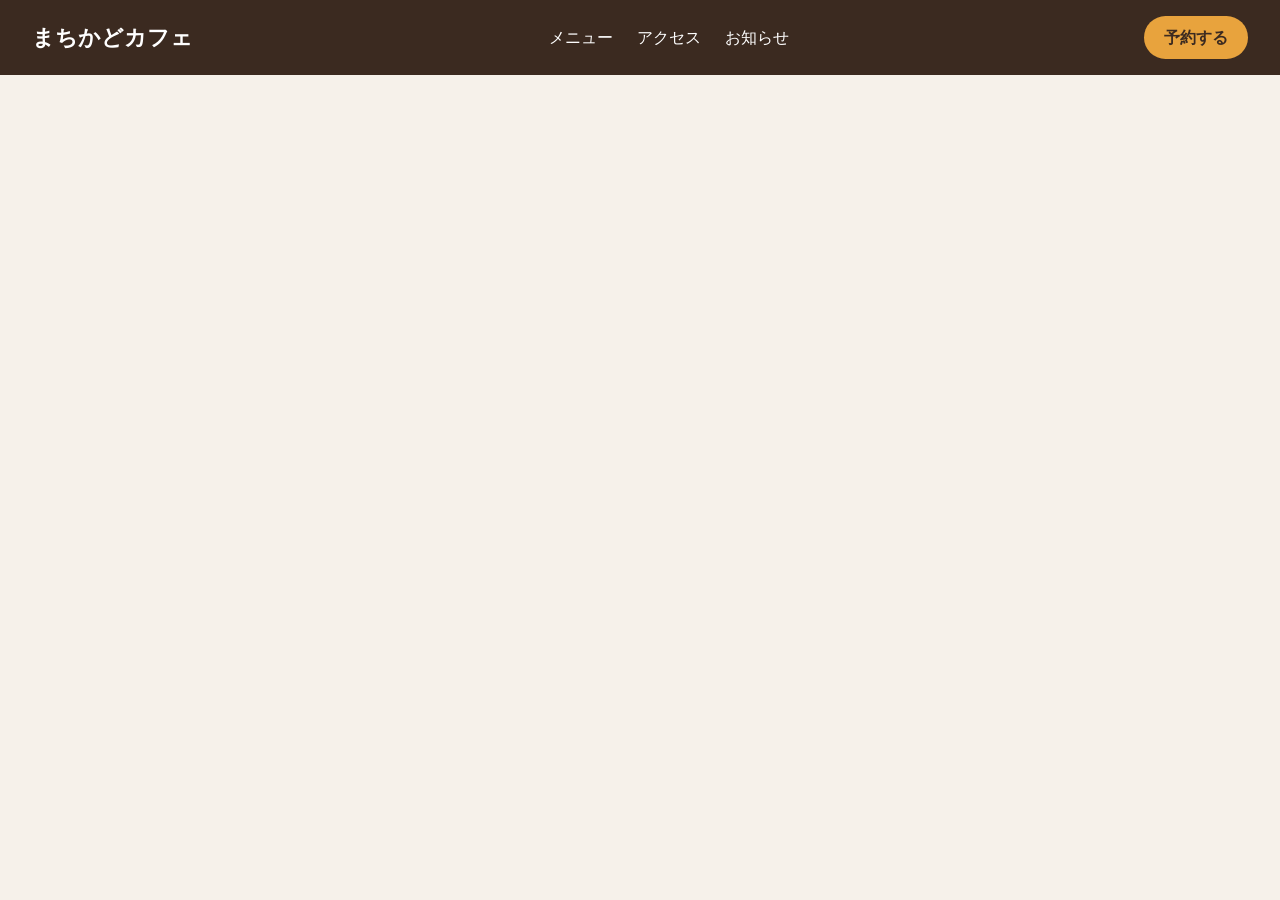
<file: 261009/index.html>
<!DOCTYPE html>
<html lang="ja">
<head>
  <meta charset="UTF-8">
  <meta name="viewport" content="width=device-width, initial-scale=1.0">
  <title>まちかどカフェ</title>
  <link rel="stylesheet" href="css/base.css">
  <link rel="stylesheet" href="css/header.css">
  <link rel="stylesheet" href="css/main.css">
  <link rel="stylesheet" href="css/footer.css">
</head>
<body>
  <!-- ===== A ヘッダー ここから ===== -->
  <header class="box">
    <h1 class="title">まちかどカフェ</h1>
    <ul class="list">
      <li><a class="link" href="#">メニュー</a></li>
      <li><a class="link" href="#">アクセス</a></li>
      <li><a class="link" href="#">お知らせ</a></li>
    </ul>
    <a class="btn" href="#">予約する</a>
  </header>

  <!-- ===== A ヘッダー ここまで ===== -->

  <!-- ===== B メイン ここから ===== -->

  <!-- ===== B メイン ここまで ===== -->

  <!-- ===== C フッター ここから ===== -->

  <!-- ===== C フッター ここまで ===== -->
</body>
</html>
</file>
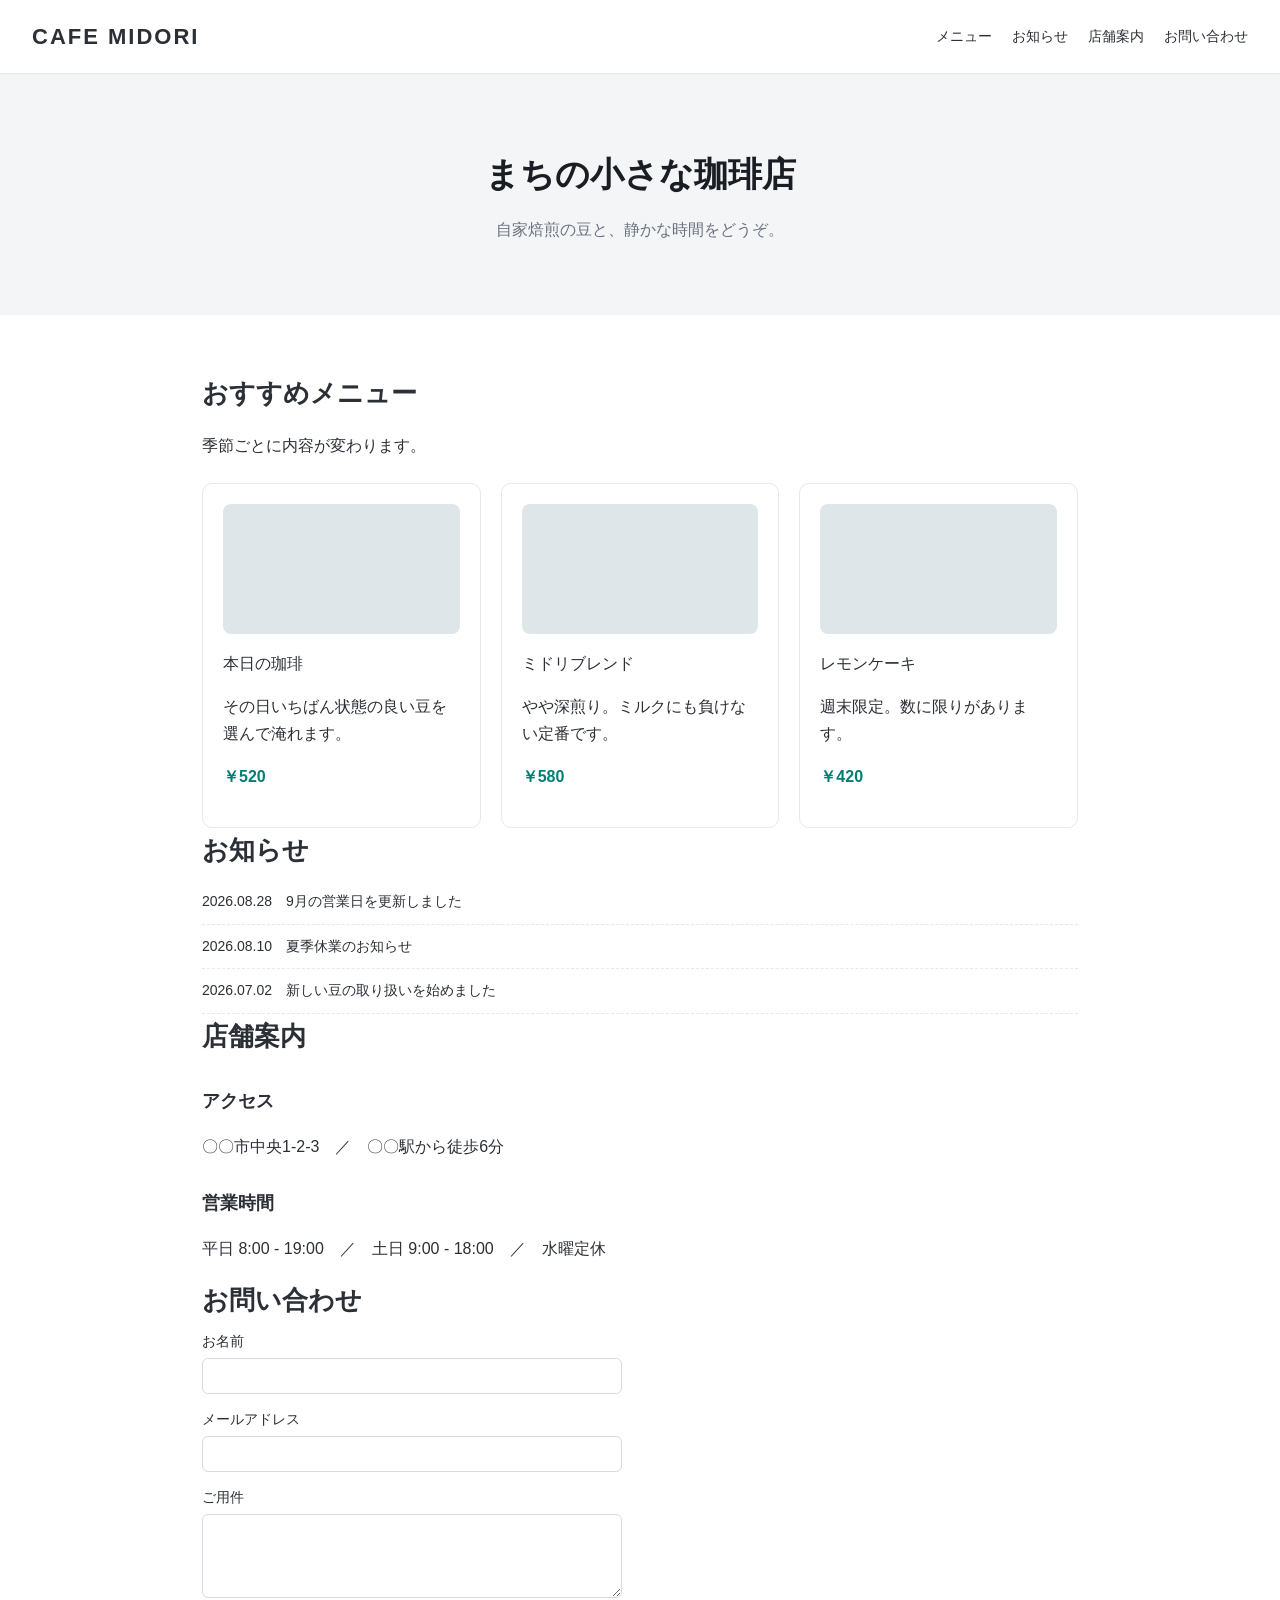
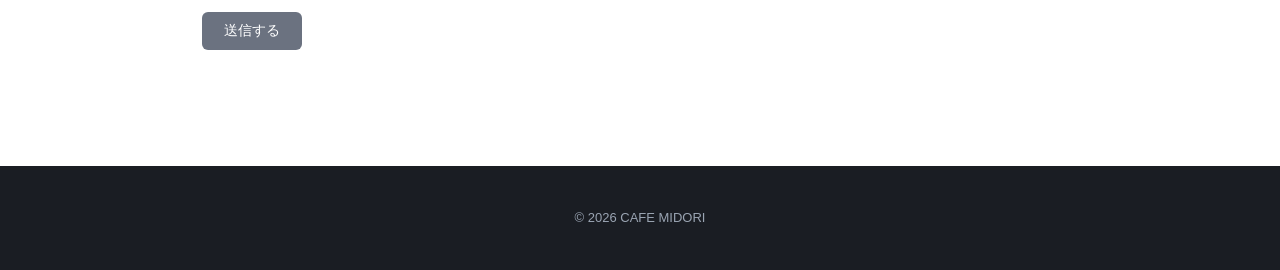
<file: 260904/sample-site.html>
<!DOCTYPE html>
<html lang="ja">
<head>
<meta charset="UTF-8">
<meta name="viewport" content="width=device-width, initial-scale=1.0">
<title>CAFE MIDORI｜まちの小さな珈琲店</title>
<style>
  /* ===== ベース ===== */
  * { box-sizing: border-box; }
  body { margin: 0; font-family: "Helvetica Neue", Arial, "Hiragino Kaku Gothic ProN", "Meiryo", sans-serif; color: #2b2f36; line-height: 1.7; }
  img { max-width: 100%; border-radius: 8px; display: block; }

  /* ===== ヘッダー ===== */
  header { display: flex; justify-content: space-between; align-items: center; padding: 18px 32px; border-bottom: 1px solid #e5e8ec; }
  header h1 { font-size: 22px; letter-spacing: 2px; margin: 0; }
  nav ul { display: flex; gap: 20px; list-style: none; margin: 0; padding: 0; font-size: 14px; }

  /* ===== ヒーロー ===== */
  .hero { padding: 72px 32px; background: #f3f5f7; text-align: center; }
  .hero-title { font-size: 34px; font-weight: bold; margin: 0 0 12px; }
  .hero-text { color: #6b7280; margin: 0; }

  /* ===== 本文 ===== */
  main { max-width: 940px; margin: 0 auto; padding: 56px 32px; }
  h2 { font-size: 26px; margin: 0 0 8px; }
  h3 { font-size: 18px; margin: 28px 0 8px; }

  /* ===== 商品カード ===== */
  .cards { display: flex; gap: 20px; margin-top: 24px; flex-wrap: wrap; }
  .card { flex: 1 1 260px; border: 1px solid #e5e8ec; border-radius: 10px; padding: 20px; }
  .card-title { font-size: 17px; font-weight: bold; margin: 12px 0 6px; }
  #shop .card .price { color: #017f72; font-weight: bold; }

  /* ===== お知らせ ===== */
  .news li { padding: 10px 0; border-bottom: 1px dashed #e5e8ec; font-size: 14px; list-style: none; }
  .news { padding: 0; margin: 0; }

  /* ===== フォーム ===== */
  form label { display: block; font-size: 14px; margin-bottom: 4px; }
  form input, form textarea { display: block; width: 100%; max-width: 420px; padding: 9px; margin-bottom: 14px; border: 1px solid #d6dbe2; border-radius: 6px; font-size: 14px; }
  .btn { background: #6b7280 !important; color: #fff; border: none; padding: 10px 22px; border-radius: 6px; font-size: 14px; cursor: pointer; }

  /* ===== フッター ===== */
  footer { background: #1a1d23; color: #9aa4b2; padding: 28px 32px; font-size: 13px; text-align: center; margin-top: 60px; }

  /* ============================================================
     ここから下が「あとから追加した」CSS。
     4つとも、書いたはずなのに画面に反映されない。
     ============================================================ */
  .price      { color: #d4593f; }          /* 課題1：価格を赤くしたい */
  .card-title { font-size: 22px; }         /* 課題2：カード見出しを大きくしたい */
  .btn        { background: #00a896; }     /* 課題3：ボタンを緑にしたい */
  .hero-title { color: #017f72; }          /* 課題4：ヒーローの見出しを緑にしたい */
</style>
</head>
<body>

  <header>
    <h1>CAFE MIDORI</h1>
    <nav>
      <ul>
        <li>メニュー</li>
        <li>お知らせ</li>
        <li>店舗案内</li>
        <li>お問い合わせ</li>
      </ul>
    </nav>
  </header>

  <section class="hero">
    <p class="hero-title" style="color:#1a1d23;">まちの小さな珈琲店</p>
    <p class="hero-text">自家焙煎の豆と、静かな時間をどうぞ。</p>
  </section>

  <main>

    <section id="shop">
      <h2>おすすめメニュー</h2>
      <p>季節ごとに内容が変わります。</p>

      <div class="cards">
        <article class="card">
          <img src="data:image/svg+xml;utf8,<svg xmlns='http://www.w3.org/2000/svg' width='400' height='220'><rect width='400' height='220' fill='%23dfe6ea'/></svg>" alt="本日の珈琲">
          <p class="cardtitle">本日の珈琲</p>
          <p>その日いちばん状態の良い豆を選んで淹れます。</p>
          <p class="price">￥520</p>
        </article>
        <article class="card">
          <img src="data:image/svg+xml;utf8,<svg xmlns='http://www.w3.org/2000/svg' width='400' height='220'><rect width='400' height='220' fill='%23dfe6ea'/></svg>" alt="ミドリブレンド">
          <p class="cardtitle">ミドリブレンド</p>
          <p>やや深煎り。ミルクにも負けない定番です。</p>
          <p class="price">￥580</p>
        </article>
        <article class="card">
          <img src="data:image/svg+xml;utf8,<svg xmlns='http://www.w3.org/2000/svg' width='400' height='220'><rect width='400' height='220' fill='%23dfe6ea'/></svg>" alt="レモンケーキ">
          <p class="cardtitle">レモンケーキ</p>
          <p>週末限定。数に限りがあります。</p>
          <p class="price">￥420</p>
        </article>
      </div>
    </section>

    <section>
      <h2>お知らせ</h2>
      <ul class="news">
        <li>2026.08.28　9月の営業日を更新しました</li>
        <li>2026.08.10　夏季休業のお知らせ</li>
        <li>2026.07.02　新しい豆の取り扱いを始めました</li>
      </ul>
    </section>

    <section>
      <h2>店舗案内</h2>
      <h3>アクセス</h3>
      <p>〇〇市中央1-2-3　／　〇〇駅から徒歩6分</p>
      <h3>営業時間</h3>
      <p>平日 8:00 - 19:00　／　土日 9:00 - 18:00　／　水曜定休</p>
    </section>

    <section>
      <h2>お問い合わせ</h2>
      <form>
        <label for="name">お名前</label>
        <input type="text" id="name">
        <label for="mail">メールアドレス</label>
        <input type="email" id="mail">
        <label for="body">ご用件</label>
        <textarea id="body" rows="4"></textarea>
        <button type="button" class="btn">送信する</button>
      </form>
    </section>

  </main>

  <footer>
    <p>&copy; 2026 CAFE MIDORI</p>
  </footer>

</body>
</html>
</file>
<file: 261009/css/base.css>
/* base.css … 先生が用意したファイル。だれも書きかえない */

* {
  box-sizing: border-box;
}

body {
  margin: 0;
  font-family: sans-serif;
  color: #333;
  background: #f6f1ea;
  line-height: 1.7;
}
</file>
<file: 261009/css/header.css>
/* header.css … A 26547さん*/

 .box {
  display: flex;
  justify-content: space-between;
  align-items: center;
  padding: 16px 32px;
  background: #3b2a20;
}

.title {
  margin: 0;
  font-size: 22px;
  color: #fff;
}

.list {
  display: flex;
  gap: 24px;
  margin: 0;
  padding: 0;
  list-style: none;
}

.link {
  color: #fff;
  text-decoration: none;
}

.btn {
  padding: 8px 20px;
  border-radius: 999px;
  background: #e8a33d;
  color: #3b2a20;
  font-weight: bold;
  text-decoration: none;
}
</file>
<file: 261009/css/main.css>
/* main.css … B さんの担当 26520
</file>
<file: 261009/css/footer.css>
/* footer.css … C さんの担当 20621
</file>
